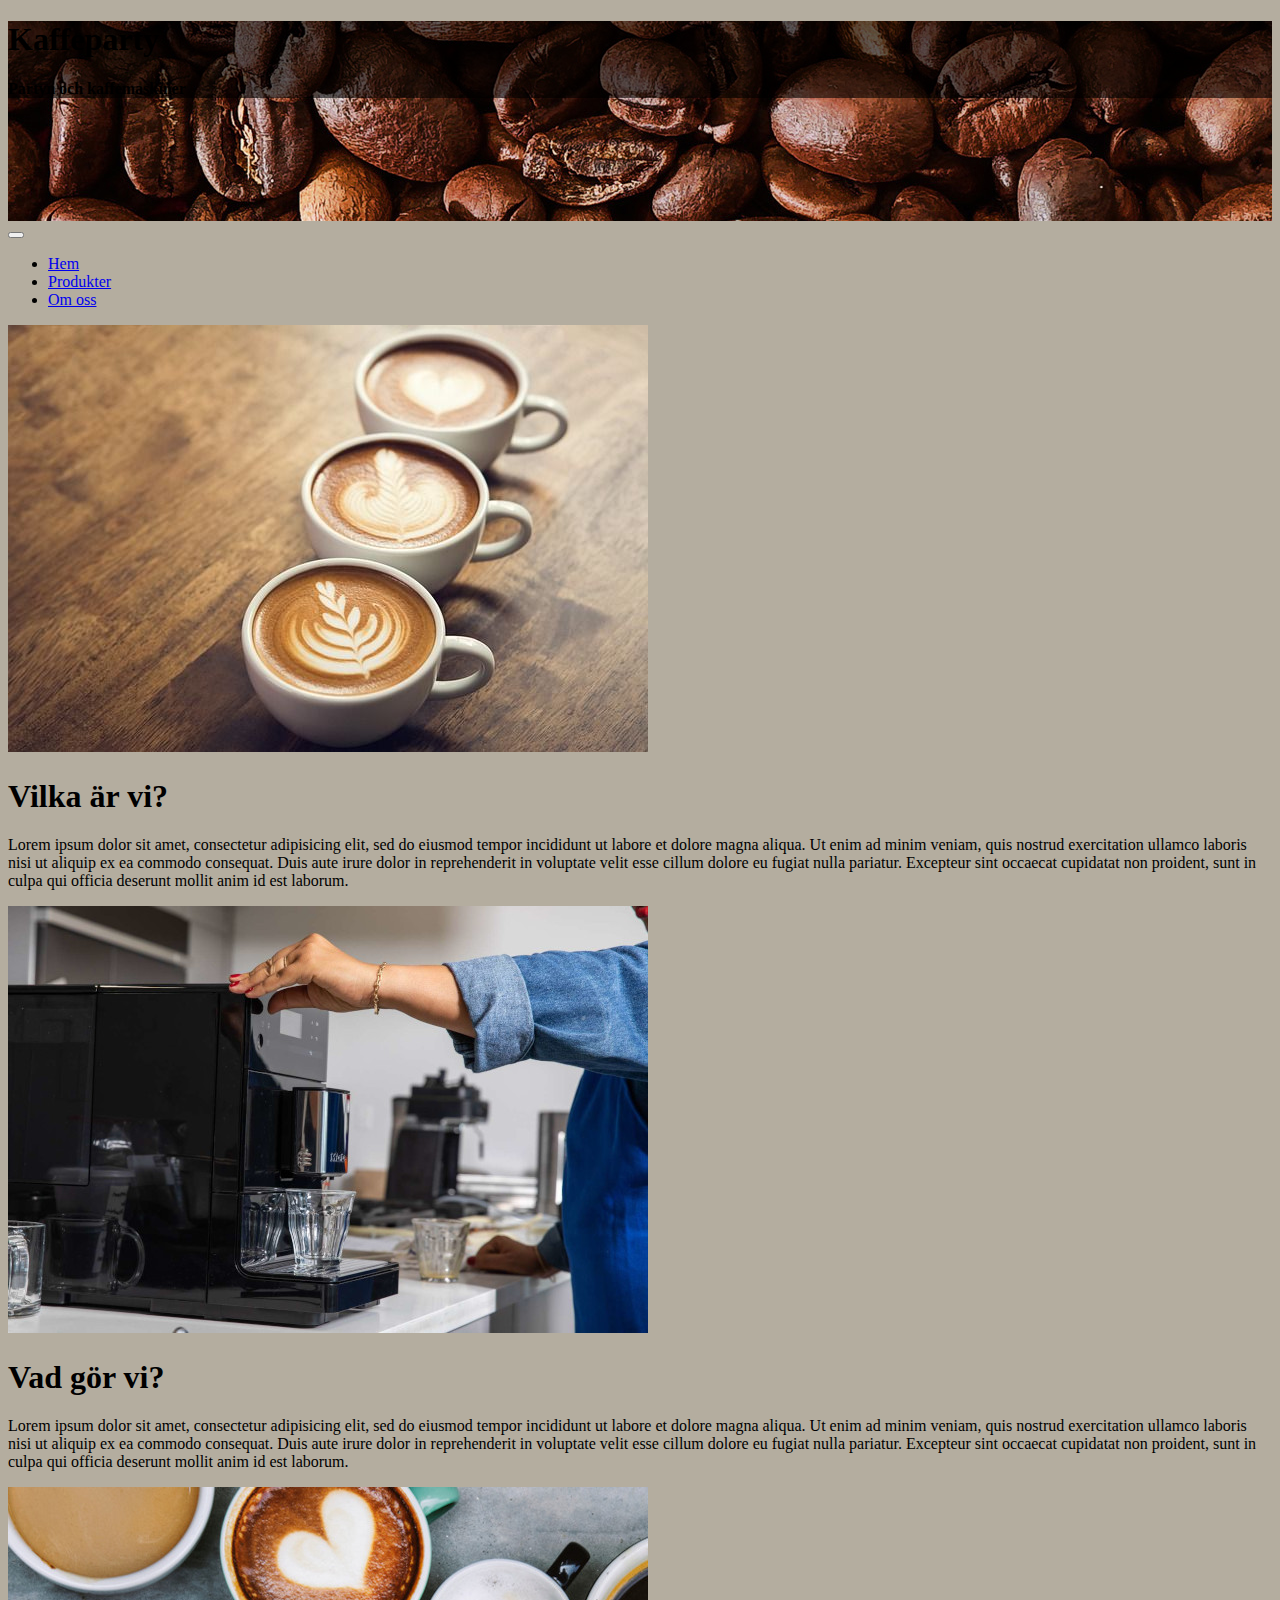
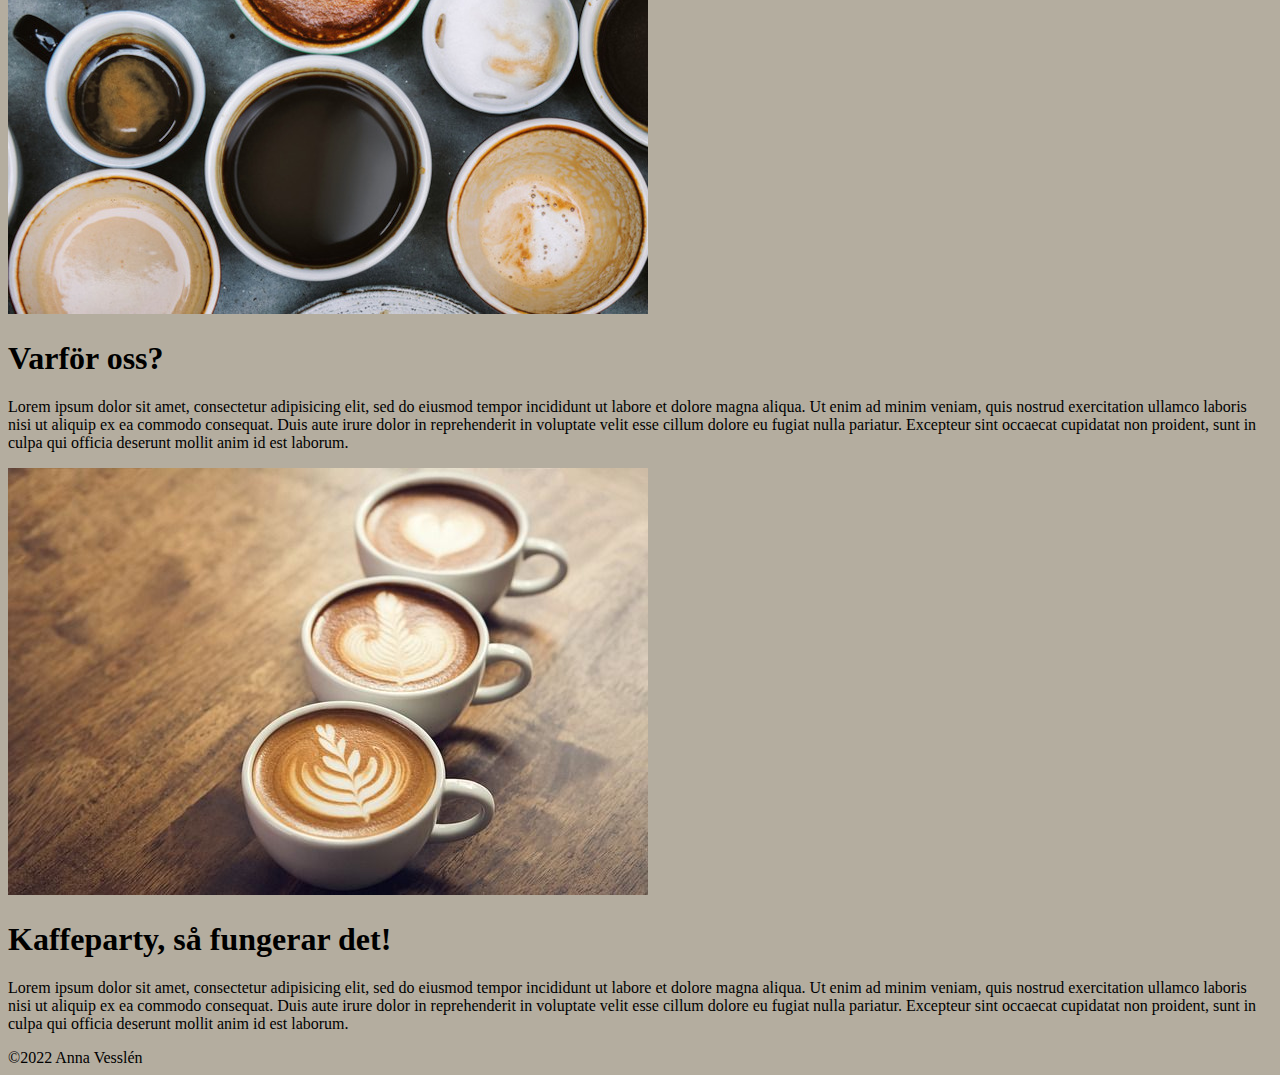
<file: index.html>
<!DOCTYPE html>

<html lang="sv">

<head>
    <meta charset="UTF-8">
    <title>Kaffeparty</title>
    <meta http-equiv="X-UA-Compatible" content="IE=edge">
    <meta name="viewport" content="width=device-width, initial-scale=1.0">

 <link href="https://cdn.jsdelivr.net/npm/bootstrap@5.2.3/dist/css/bootstrap.min.css" 
 rel="stylesheet" integrity="sha384-rbsA2VBKQhggwzxH7pPCaAqO46MgnOM80zW1RWuH61DGLwZJEdK2Kadq2F9CUG65" crossorigin="anonymous">

 <link rel="stylesheet" href="css/custom.css">
 

</head>

<body>

  <header>     
    <div
      class="pt-5 pb-5 text-center bg-image img-fluid"
      style="background-image: url('Images/coffe-beans.jpg'); height: 200px;">
      <div class="mask" style="background-color: rgba(0, 0, 0, 0.6);">
        <div class="d-flex justify-content-center align-items-center h-100">
          <div class="text-white">
            <h1 class="mb-3">Kaffeparty</h1>
            <h4 class="mb-3 fst-italic">Partyn och kaffemaskiner</h4>           
          </div>
        </div>
      </div>
    </div> 
  </header>  

   
    <nav class="navbar navbar-expand navbar-dark bg-dark">
        <div class="container-fluid">
          
          <button class="navbar-toggler" type="button" data-bs-toggle="collapse" data-bs-target="#navbarNav" aria-controls="navbarNav" aria-expanded="false" aria-label="Toggle navigation">
            <span class="navbar-toggler-icon"></span>
          </button>
          <div class="collapse navbar-collapse" id="navbarNav">
            <ul class="navbar-nav">
              <li class="nav-item">
                <a class="nav-link active" aria-current="page" href="index.html">Hem</a>
              </li>
              <li class="nav-item">
                <a class="nav-link" href="Produkter.html">Produkter</a>
              </li>
              <li class="nav-item">
                <a class="nav-link" href="OmOss.html">Om oss</a>
              </li>            
            </ul>
          </div>
        </div>
      </nav>



      <div class="row justify-content-center">
      <div class="col-md-6">
        <div class="row-md-6 mt-5">
            <div class="card rounded mb-4 shadow-sm">
                <img class="card-img-top" src="Images/tre_kaffekoppar.jpg" alt="Tre kaffekoppar">
                <div class="card-body">
                    <h1 class="card-title">Vilka är vi?</h1>
                    <p class="card-text">Lorem ipsum dolor sit amet, consectetur adipisicing elit, sed do eiusmod tempor incididunt ut labore et dolore magna aliqua. 
                      Ut enim ad minim veniam, quis nostrud exercitation ullamco laboris nisi ut aliquip ex ea commodo consequat. Duis aute irure 
                      dolor in reprehenderit in voluptate velit esse cillum dolore eu fugiat nulla pariatur. Excepteur sint occaecat cupidatat non 
                      proident, sunt in culpa qui officia deserunt mollit anim id est laborum.</p>
                </div>
            </div>
        </div>


        <div class="row-md-6">
          <div class="card rounded mb-4 shadow-sm">
              <img class="card-img-top" src="Images/kaffemaskin_manniska.jpg" alt="Kaffemaskin och människa">
              <div class="card-body">
                  <h1 class="card-title">Vad gör vi?</h1>
                  <p class="card-text">Lorem ipsum dolor sit amet, consectetur adipisicing elit, sed do eiusmod tempor incididunt ut labore et dolore magna aliqua. 
                    Ut enim ad minim veniam, quis nostrud exercitation ullamco laboris nisi ut aliquip ex ea commodo consequat. Duis aute irure 
                    dolor in reprehenderit in voluptate velit esse cillum dolore eu fugiat nulla pariatur. Excepteur sint occaecat cupidatat non 
                    proident, sunt in culpa qui officia deserunt mollit anim id est laborum.</p>
              </div>
          </div>
      </div>


      <div class="row-md-6">
        <div class="card rounded mb-4 shadow-sm">
            <img class="card-img-top" src="Images/flera_koppar.jpg" alt="Flera koppar">
            <div class="card-body">
                <h1 class="card-title">Varför oss?</h1>
                <p class="card-text">Lorem ipsum dolor sit amet, consectetur adipisicing elit, sed do eiusmod tempor incididunt ut labore et dolore magna aliqua. 
                  Ut enim ad minim veniam, quis nostrud exercitation ullamco laboris nisi ut aliquip ex ea commodo consequat. Duis aute irure 
                  dolor in reprehenderit in voluptate velit esse cillum dolore eu fugiat nulla pariatur. Excepteur sint occaecat cupidatat non 
                  proident, sunt in culpa qui officia deserunt mollit anim id est laborum.</p>
            </div>
        </div>
    </div>

    <div class="row-md-6">
      <div class="card rounded mb-4 shadow-sm">
          <img class="card-img-top" src="Images/tre_kaffekoppar.jpg" alt="Tre kaffekoppar">
          <div class="card-body">
              <h1 class="card-title">Kaffeparty, så fungerar det!</h1>
              <p class="card-text">Lorem ipsum dolor sit amet, consectetur adipisicing elit, sed do eiusmod tempor incididunt ut labore et dolore magna aliqua. 
                Ut enim ad minim veniam, quis nostrud exercitation ullamco laboris nisi ut aliquip ex ea commodo consequat. Duis aute irure 
                dolor in reprehenderit in voluptate velit esse cillum dolore eu fugiat nulla pariatur. Excepteur sint occaecat cupidatat non 
                proident, sunt in culpa qui officia deserunt mollit anim id est laborum.</p>
          </div>
      </div>
  </div>
 </div>
</div>


    <footer>
        &copy;2022 Anna Vesslén
    </footer>
    
</body>
</html>
</file>
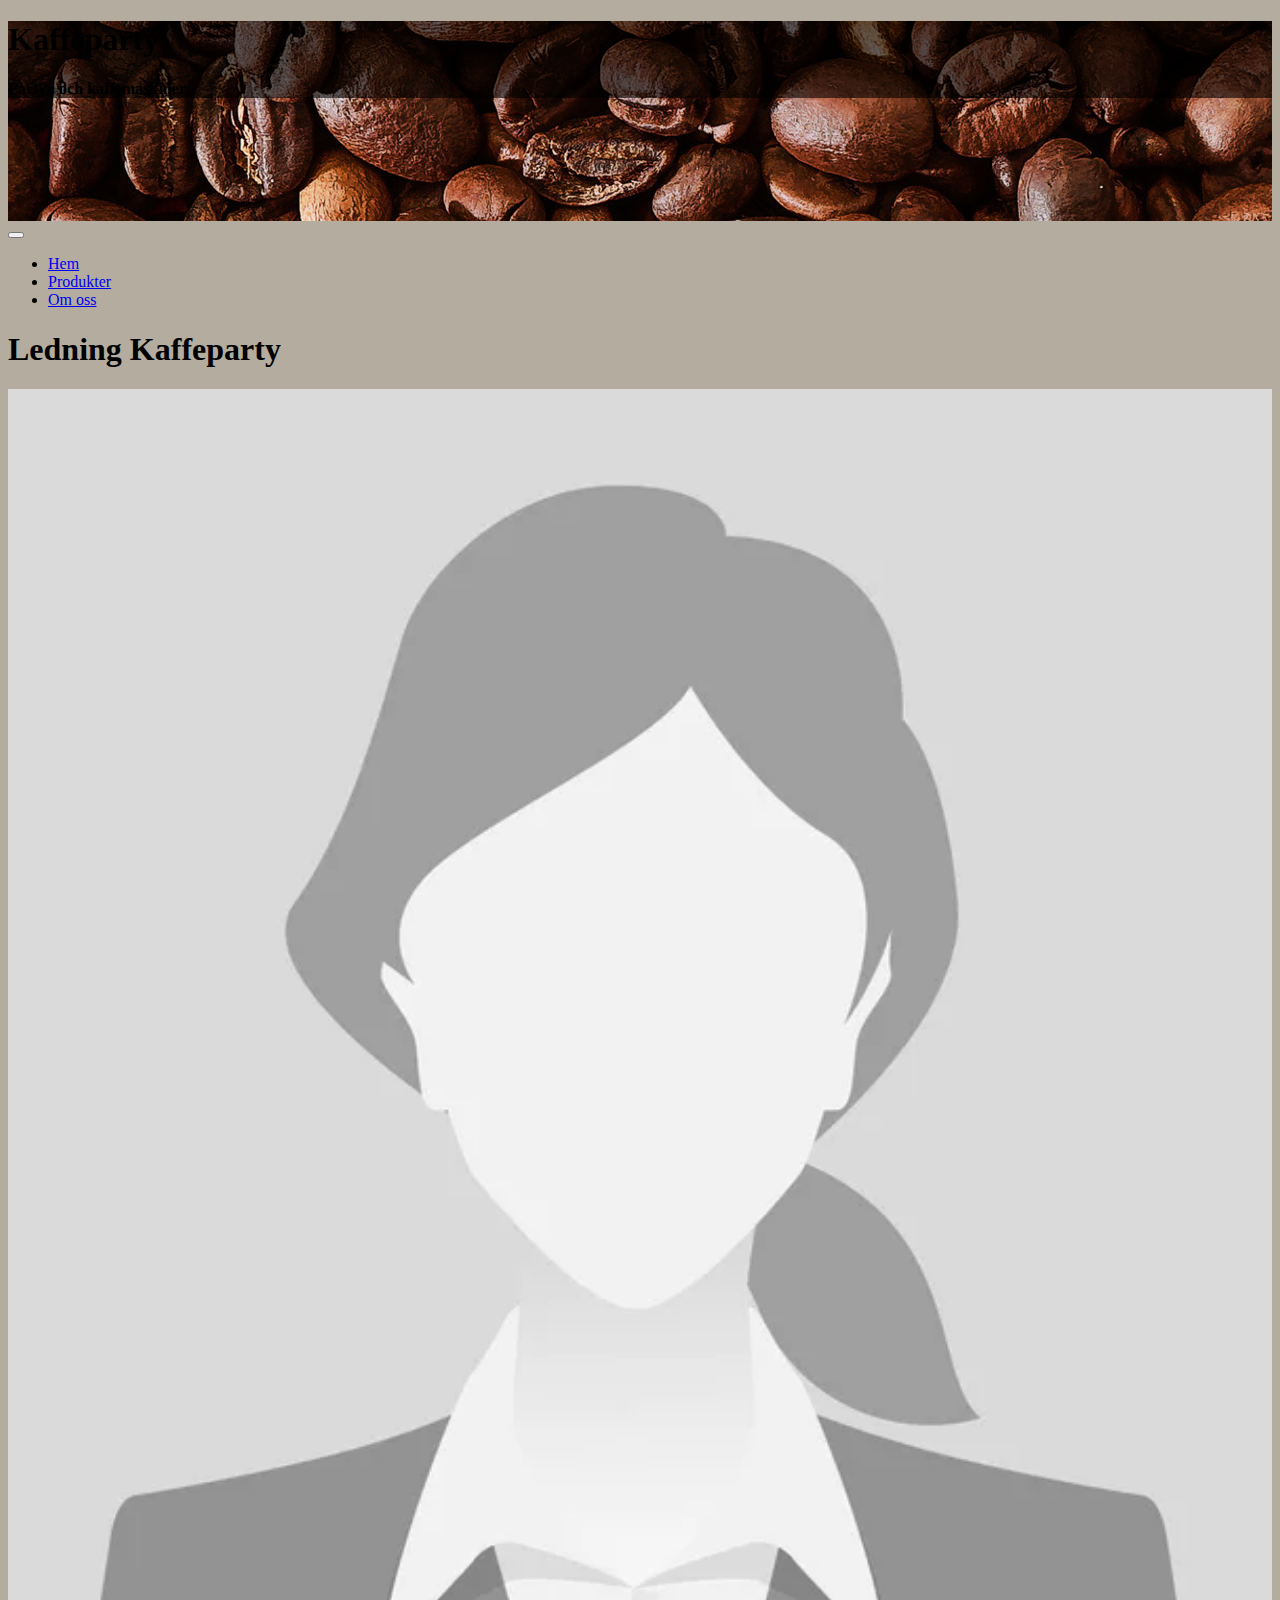
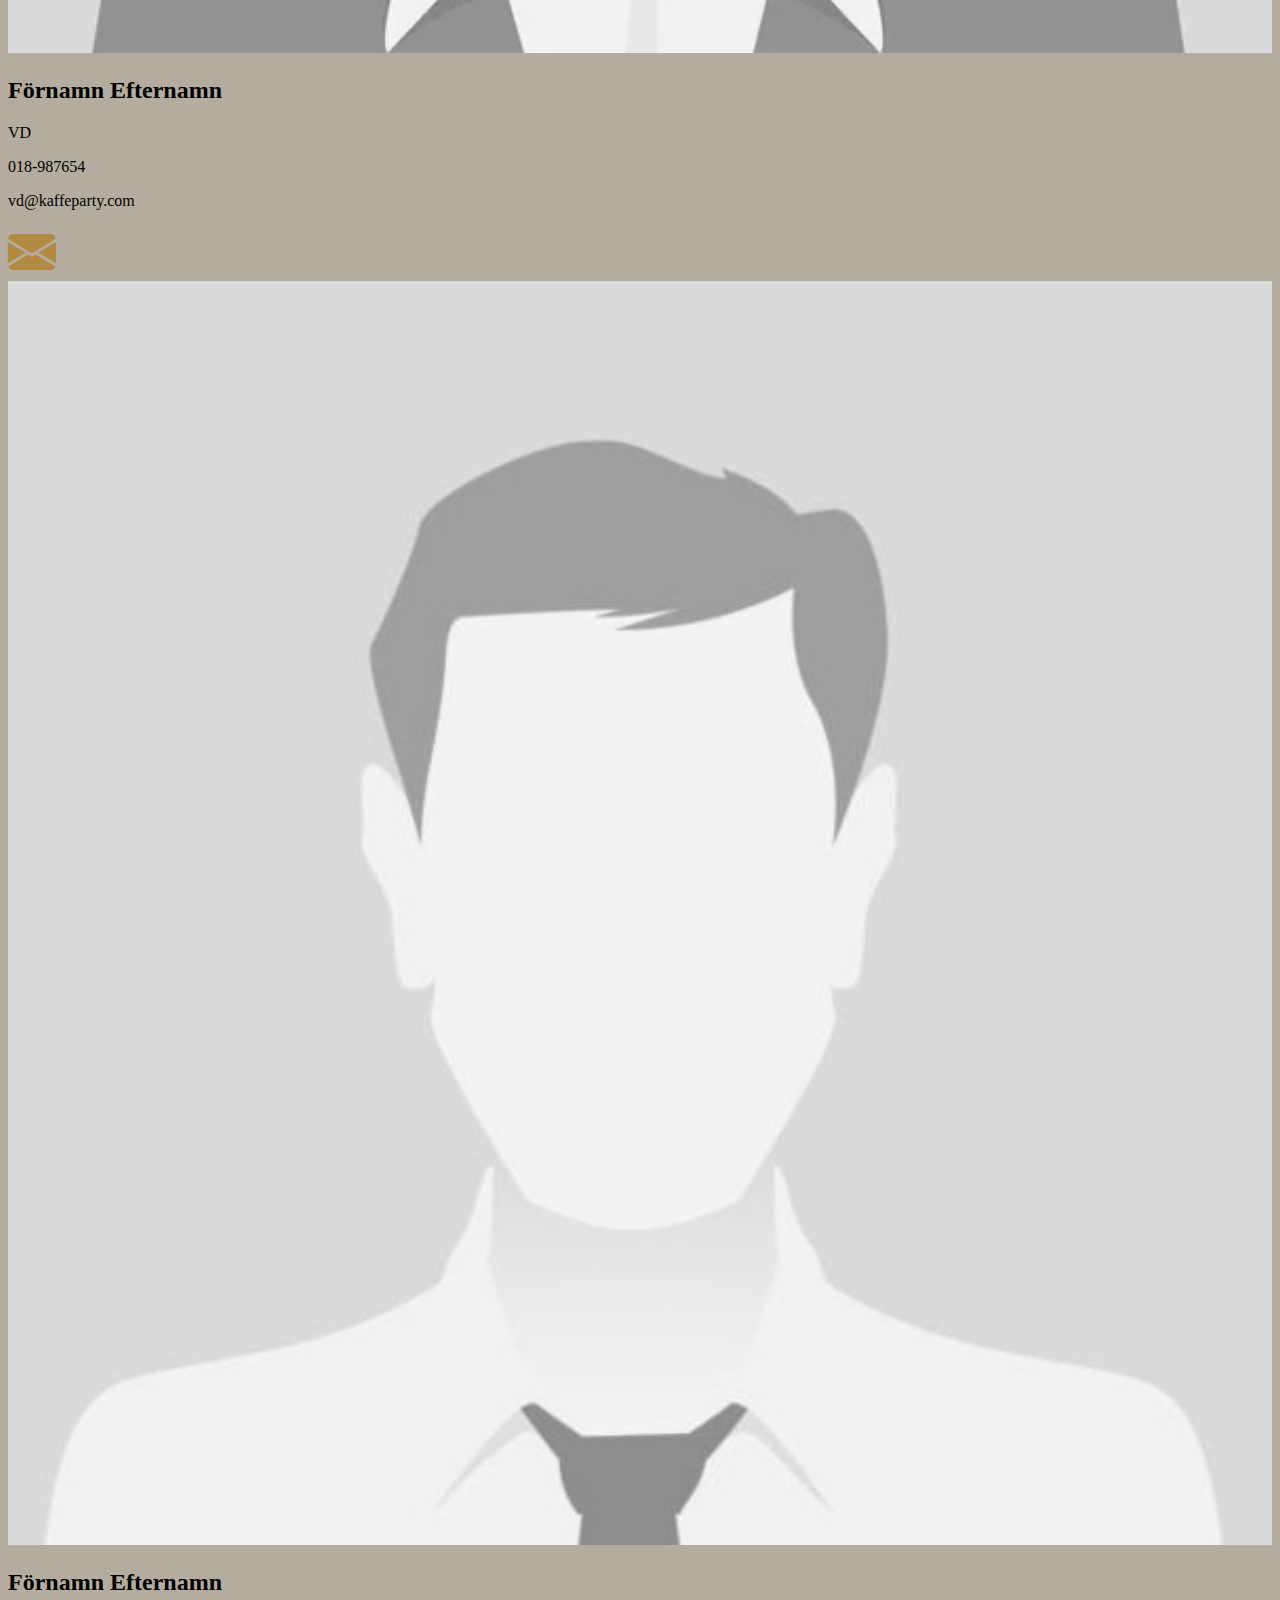
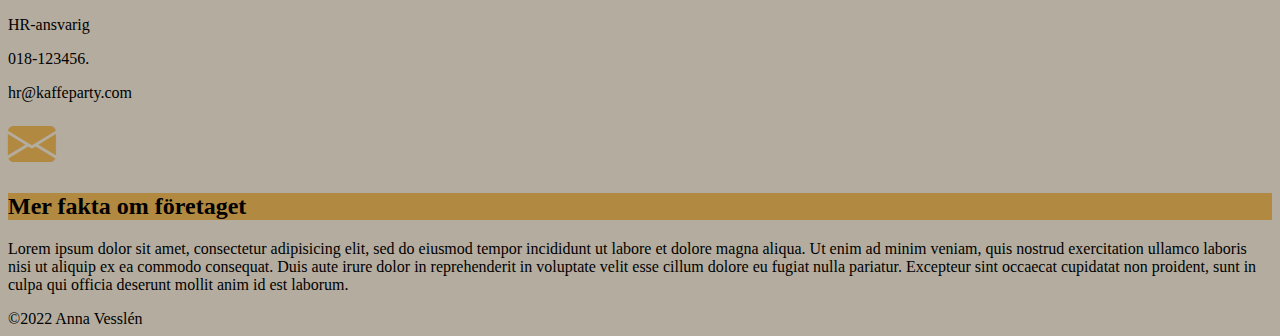
<file: OmOss.html>
<!DOCTYPE html>

<html lang="sv">

<head>
    <meta charset="UTF-8">
    <title>Kaffeparty</title>
    <meta http-equiv="X-UA-Compatible" content="IE=edge">
    <meta name="viewport" content="width=device-width, initial-scale=1.0">

 <link href="https://cdn.jsdelivr.net/npm/bootstrap@5.2.3/dist/css/bootstrap.min.css" 
 rel="stylesheet" integrity="sha384-rbsA2VBKQhggwzxH7pPCaAqO46MgnOM80zW1RWuH61DGLwZJEdK2Kadq2F9CUG65" crossorigin="anonymous">

 <link rel="stylesheet" href="https://cdn.jsdelivr.net/npm/bootstrap-icons@1.3.0/font/bootstrap-icons.css">

 <link rel="stylesheet" href="css/custom.css">
</head>

<body>

  <header>     
    <div
      class="pt-5 pb-5 text-center bg-image img-fluid"
      style="background-image: url('Images/coffe-beans.jpg'); height: 200px;">
      <div class="mask" style="background-color: rgba(0, 0, 0, 0.6);">
        <div class="d-flex justify-content-center align-items-center h-100">
          <div class="text-white">
            <h1 class="mb-3">Kaffeparty</h1>
            <h4 class="mb-3 fst-italic">Partyn och kaffemaskiner</h4>           
          </div>
        </div>
      </div>
    </div> 
  </header> 

   
    <nav class="navbar navbar-expand navbar-dark bg-dark">
        <div class="container-fluid">
          
          <button class="navbar-toggler" type="button" data-bs-toggle="collapse" data-bs-target="#navbarNav" aria-controls="navbarNav" aria-expanded="false" aria-label="Toggle navigation">
            <span class="navbar-toggler-icon"></span>
          </button>
          <div class="collapse navbar-collapse" id="navbarNav">
            <ul class="navbar-nav">
              <li class="nav-item">
                <a class="nav-link" href="index.html">Hem</a>
              </li>            
              <li class="nav-item">
                <a class="nav-link" href="Produkter.html">Produkter</a>
              </li>
              <li class="nav-item">
                <a class="nav-link active" aria-current="page" href="OmOss.html">Om oss</a>
              </li>             
            </ul>
          </div>
        </div>
      </nav>

    




      
      <div class="container-fluid p-5 ">
      <h1>Ledning Kaffeparty</h1>
      <div class="row">
        <div class="col-md-4 mb-3">
          <div class="card h-100 shadow-lg">
            <img src="Images/avatar_vd.jpg" alt="VD" class="img-fluid" style="width:100%">  
           
              <div class="text-center">
              <h2>Förnamn Efternamn</h2>
              <p class="text-secondary">VD</p>
              <p>018-987654</p>
              <p class="fst-italic">vd@kaffeparty.com</p>             
              <a href="" title="Skicka e-post"> <i class="bi bi-envelope-fill" style="font-size: 3rem; color:#b18940;"></i></a>

                
            </div>
          
          </div>
        </div>
      
        <div class="col-md-4 mb-3">
          <div class="card h-100">
            <img src="Images/avatar_hr.jpg" class="img-fluid" alt="HR-ansvarig" style="width:100%">
            <div class="text-center">
              <h2>Förnamn Efternamn</h2>
              <p class="text-secondary">HR-ansvarig</p>
              <p>018-123456.</p>
              <p class="fst-italic">hr@kaffeparty.com</p>
              <a href="" title="Skicka e-post"> <i class="bi bi-envelope-fill" style="font-size: 3rem; color:#b18940;"></i></a>              
            </div>
          </div>
        </div>    
        
        <div class="col-md-4 mb-3">
          <div class="card h-100">  
            <div class="card-header" style="background-color:#b18940;">
            <div class="text-center">
              <h2>Mer fakta om företaget</h2>
              </div>
            </div>
              <div class="text m-3"> <p>Lorem ipsum dolor sit amet, consectetur adipisicing elit, sed do eiusmod tempor incididunt ut labore et dolore magna aliqua. 
                Ut enim ad minim veniam, quis nostrud exercitation ullamco laboris nisi ut aliquip ex ea commodo consequat. Duis aute irure 
                dolor in reprehenderit in voluptate velit esse cillum dolore eu fugiat nulla pariatur. Excepteur sint occaecat cupidatat non 
                proident, sunt in culpa qui officia deserunt mollit anim id est laborum.</p>     
                </div>              
          </div>
        </div> 
        
      </div> 
      </div>














    <footer>
        &copy;2022 Anna Vesslén
    </footer>



</body>
</html>
</file>
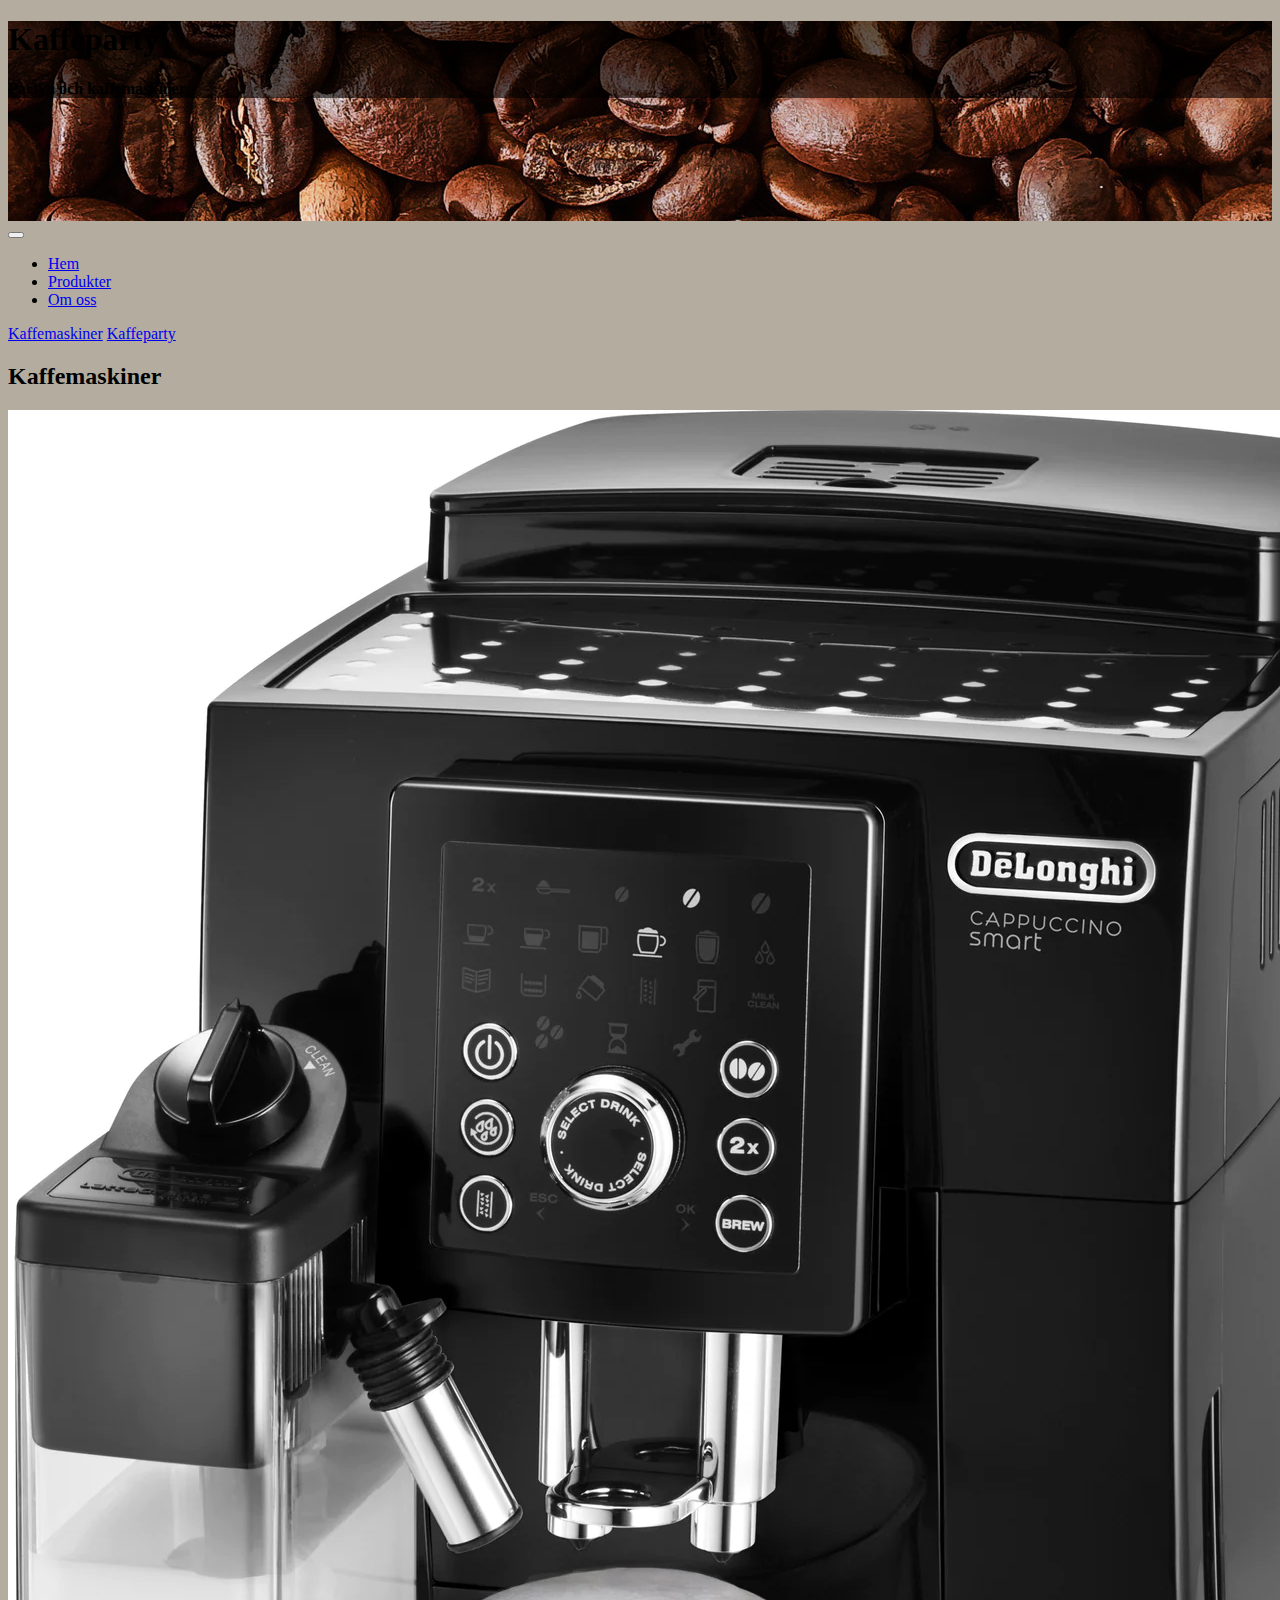
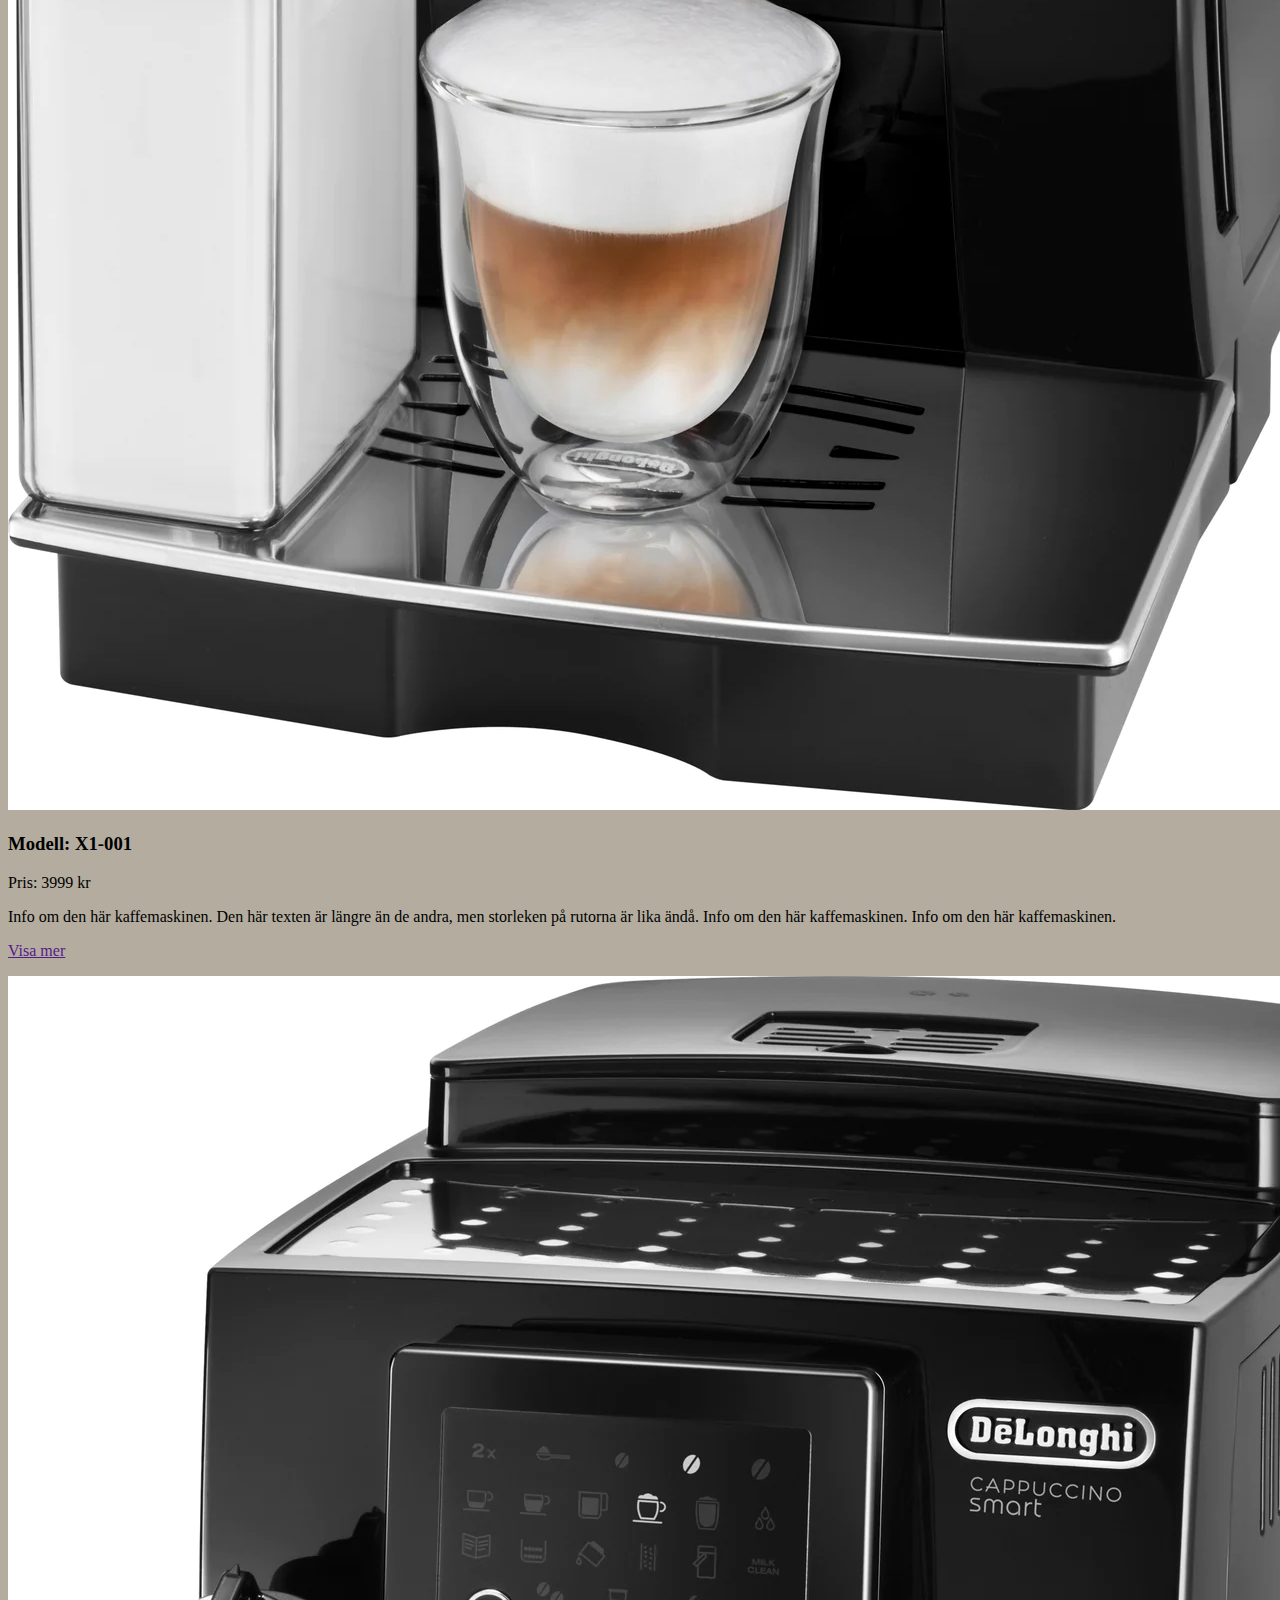
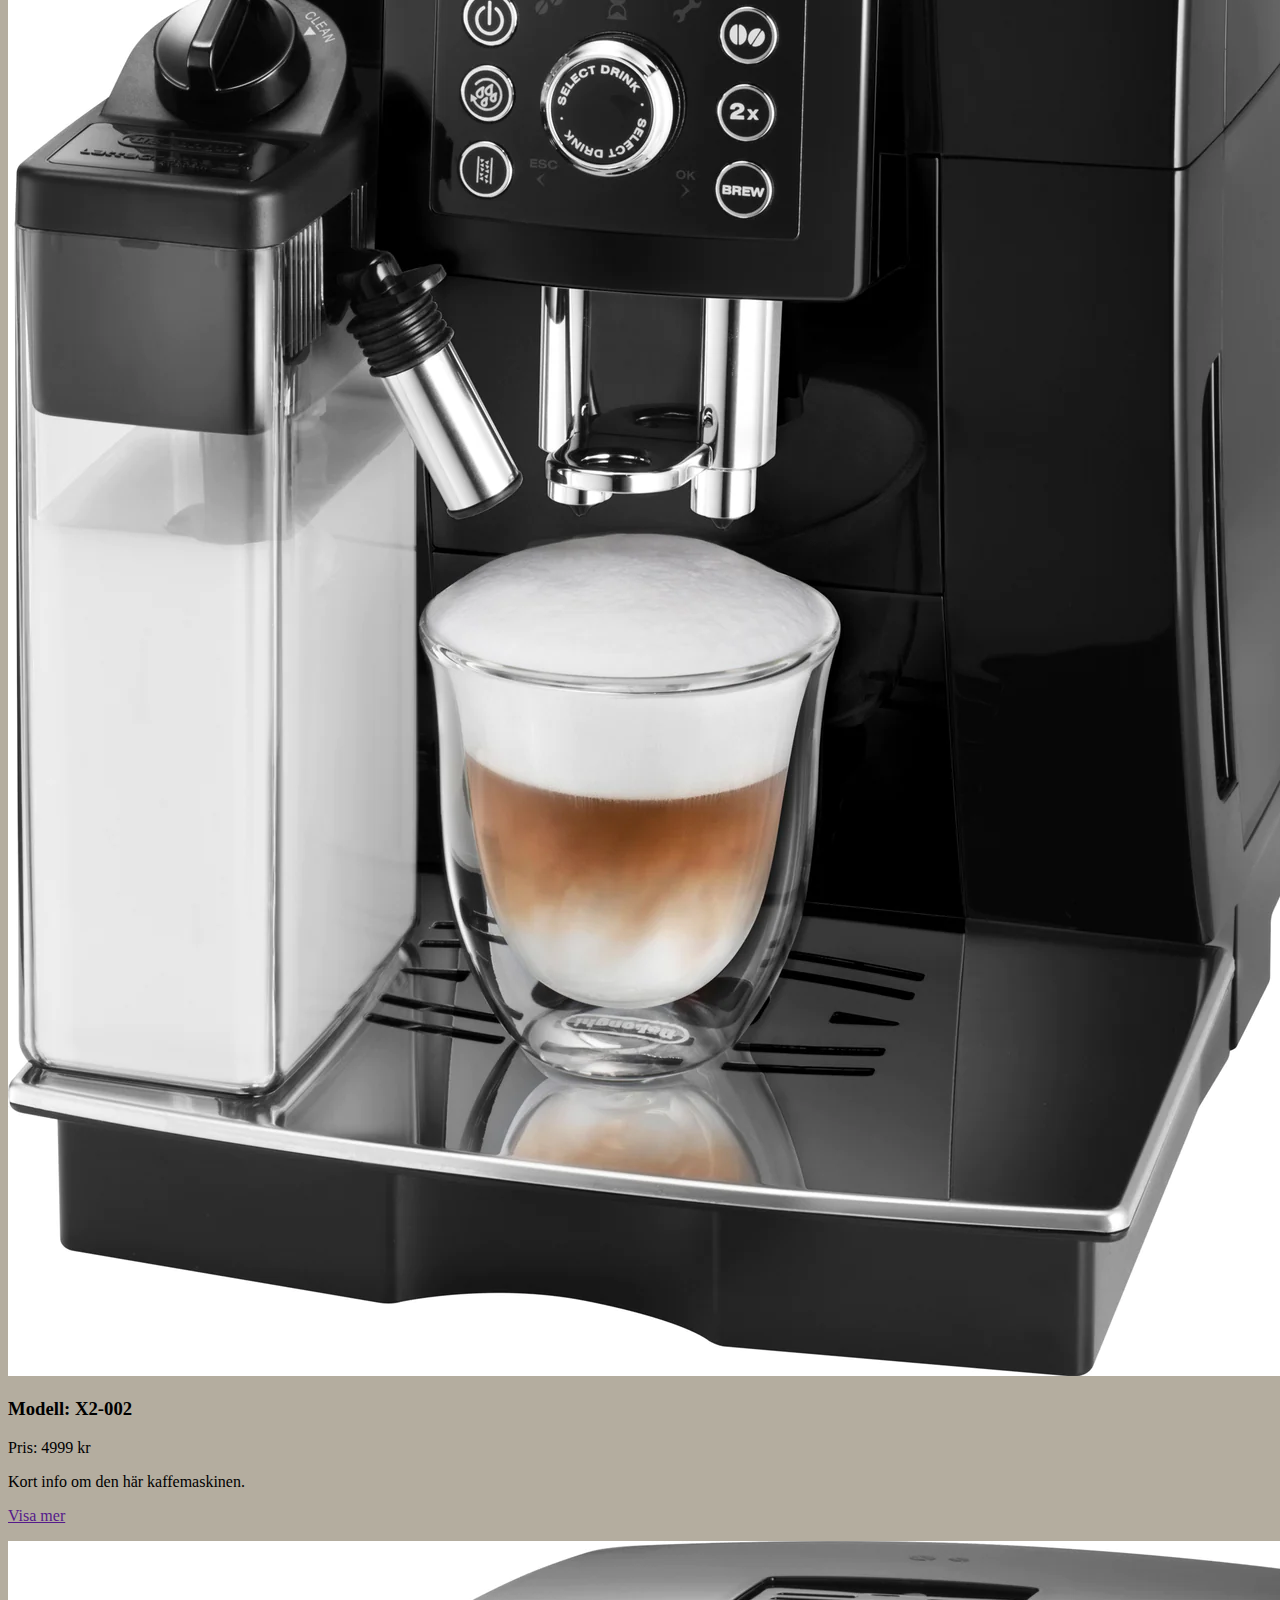
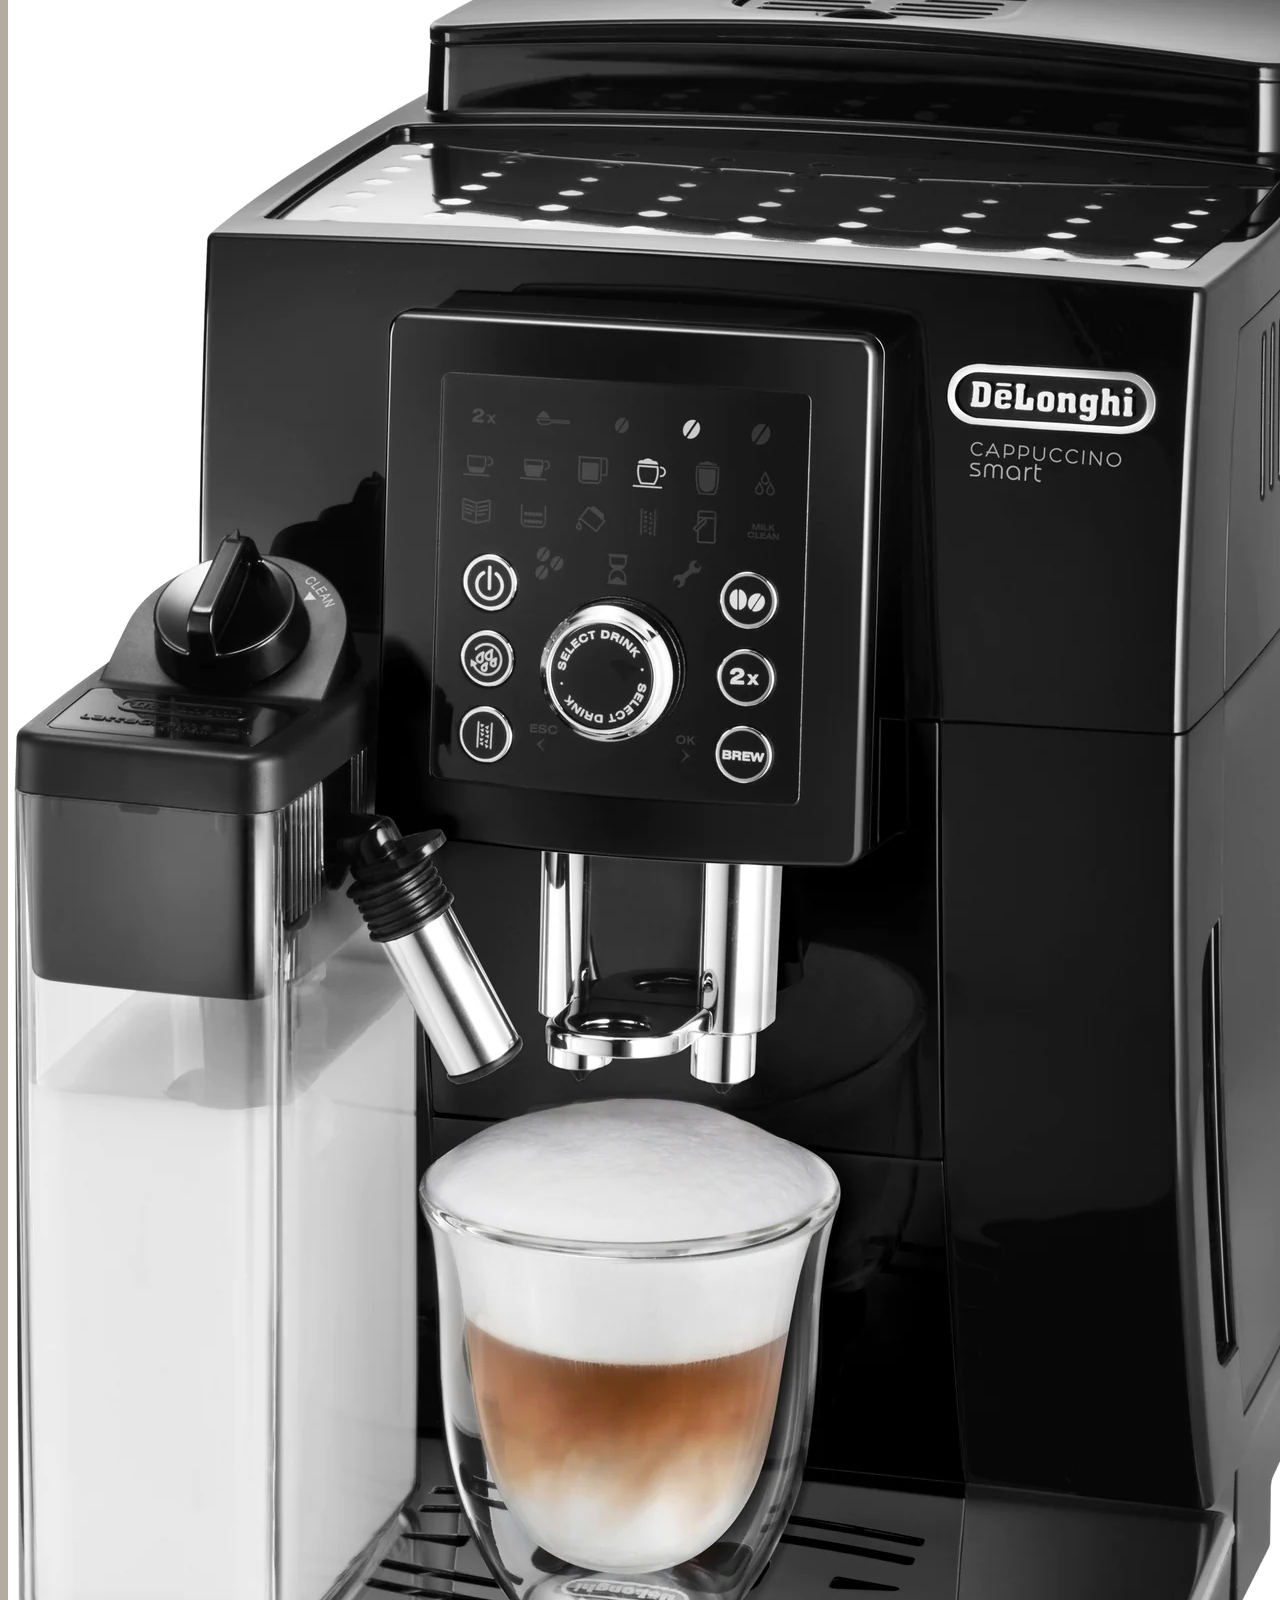
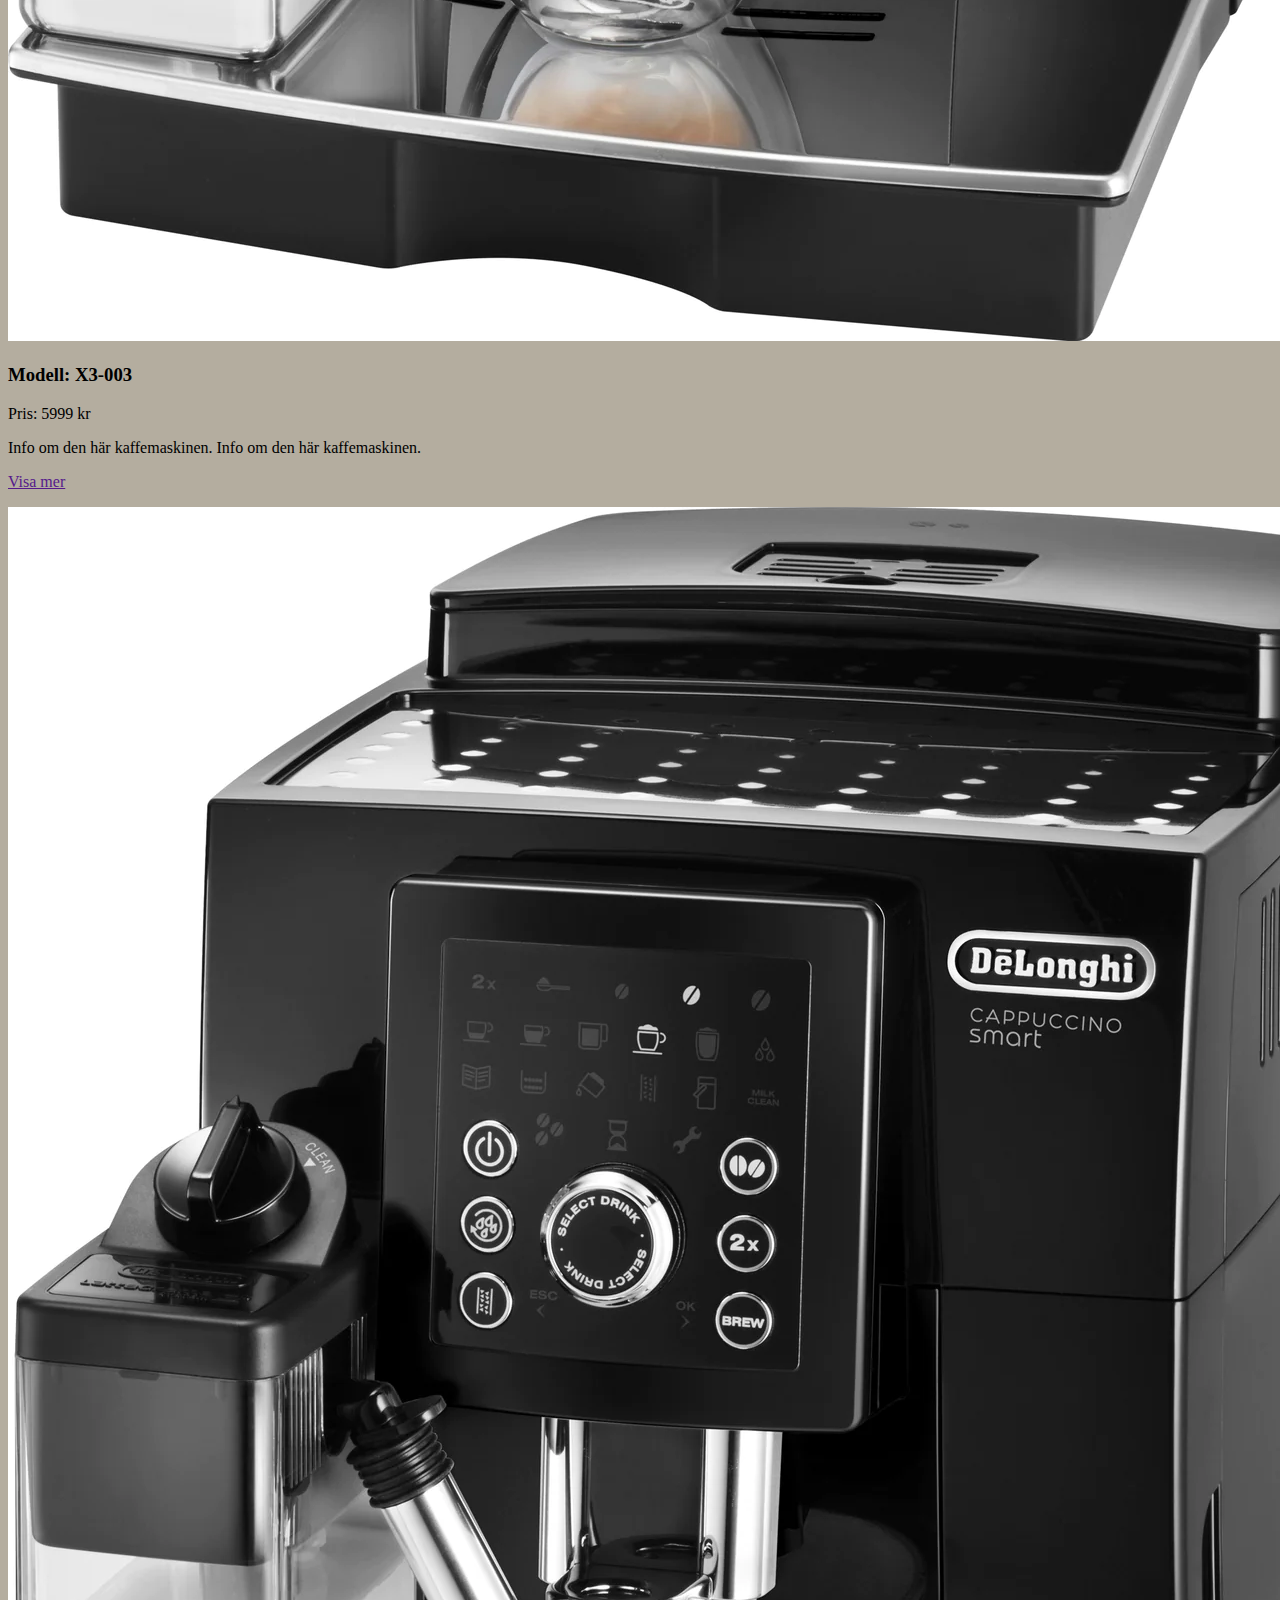
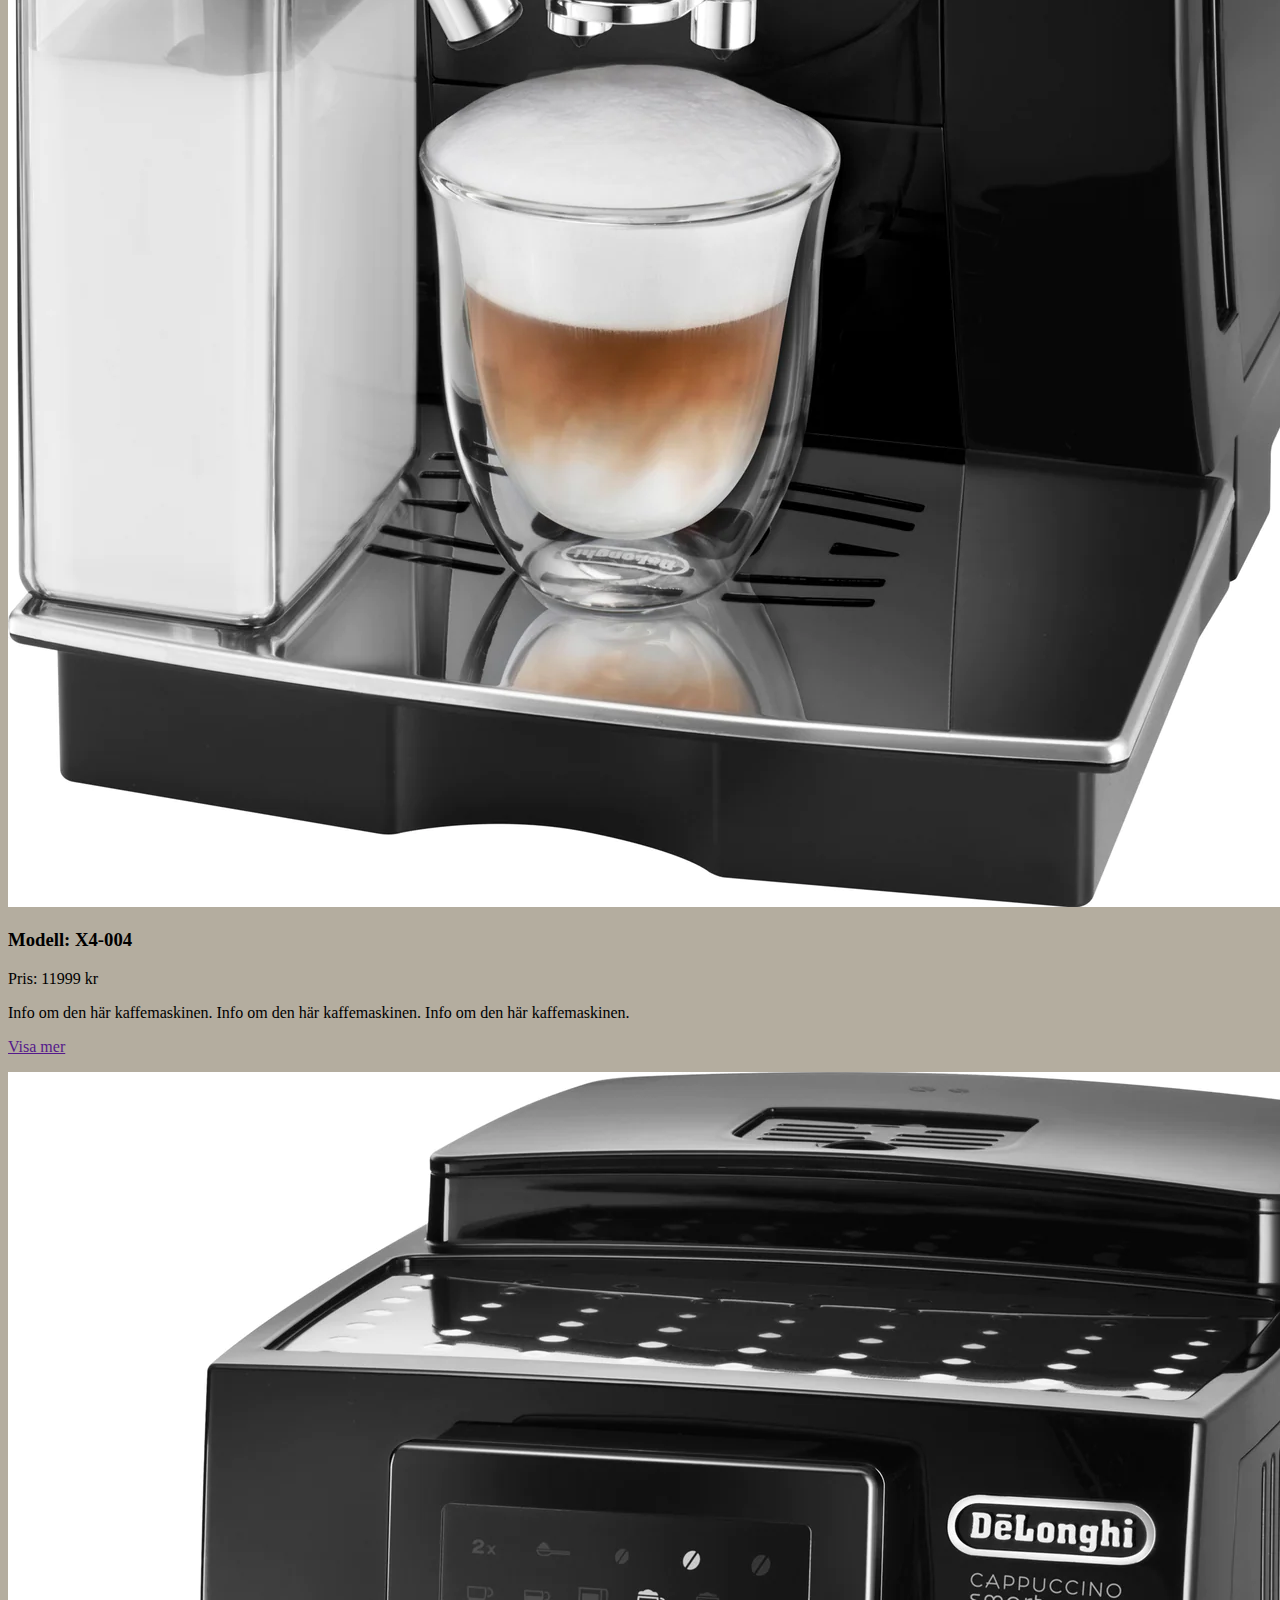
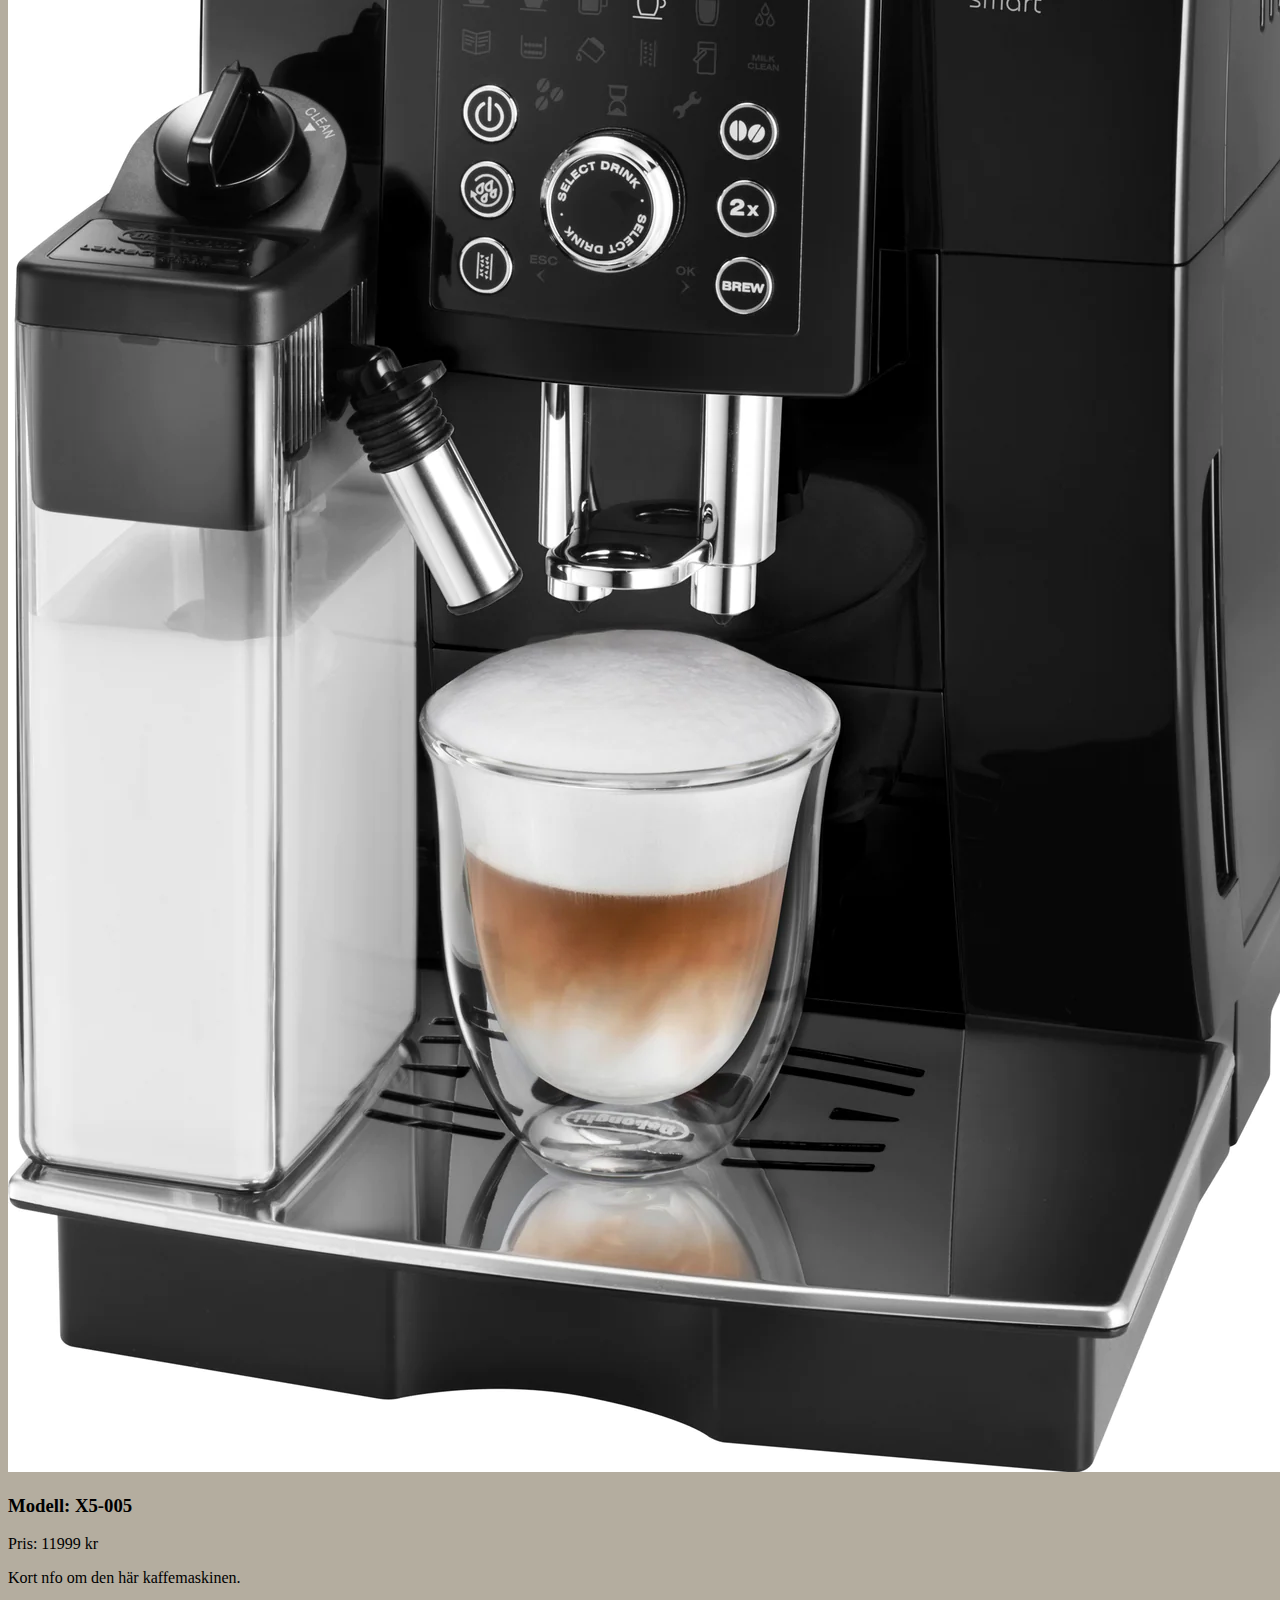
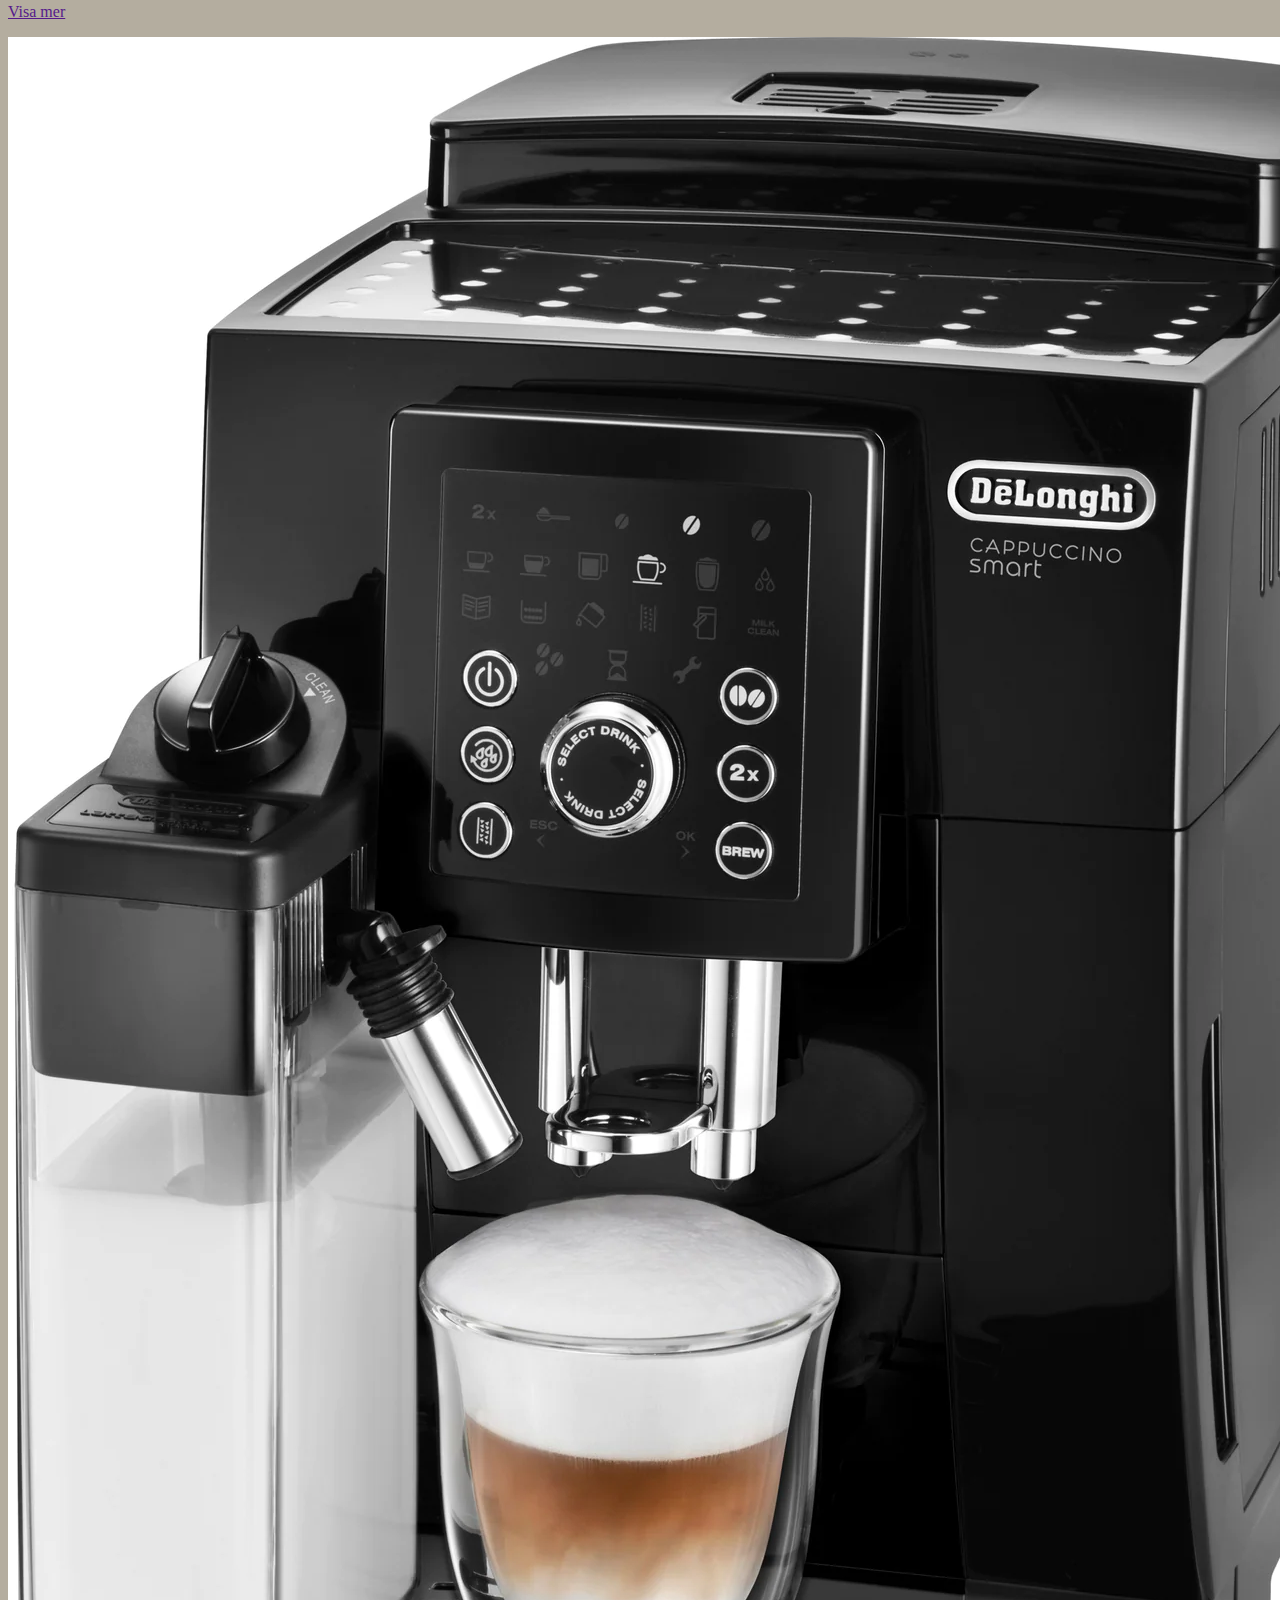
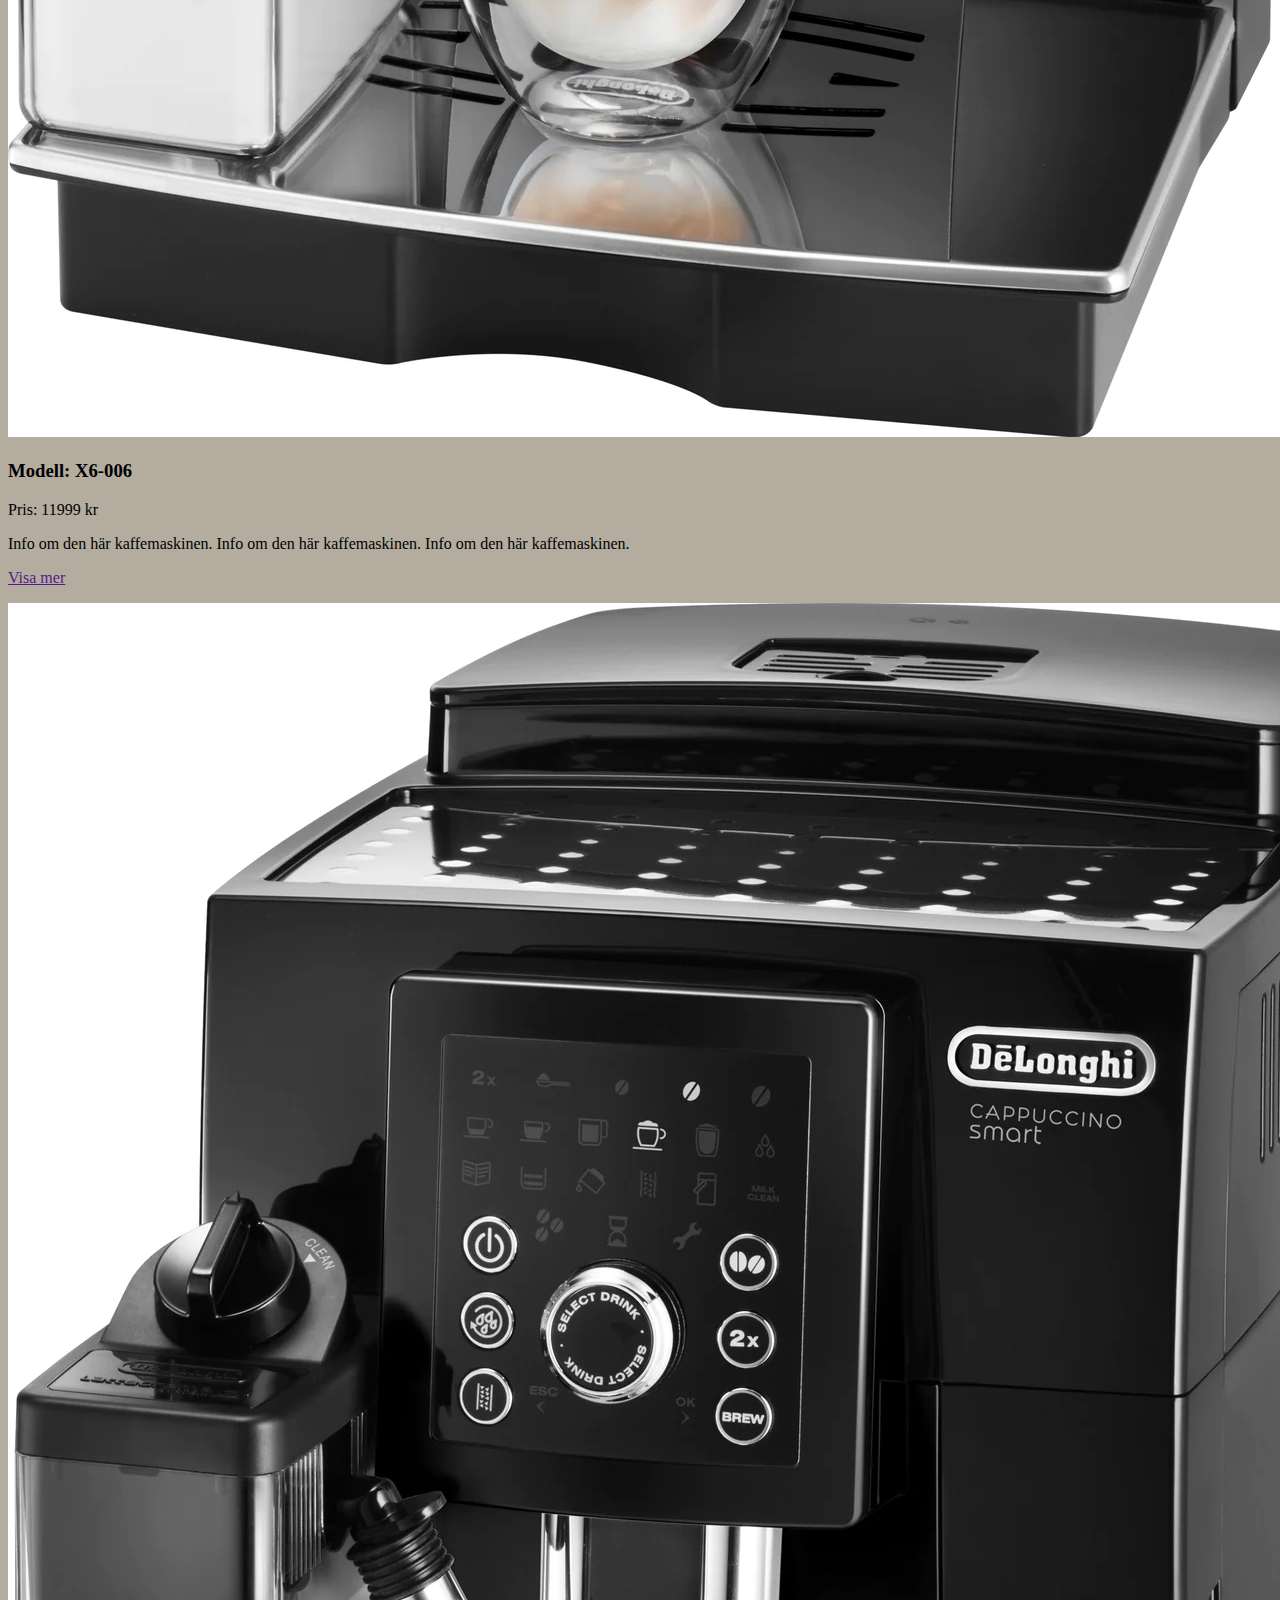
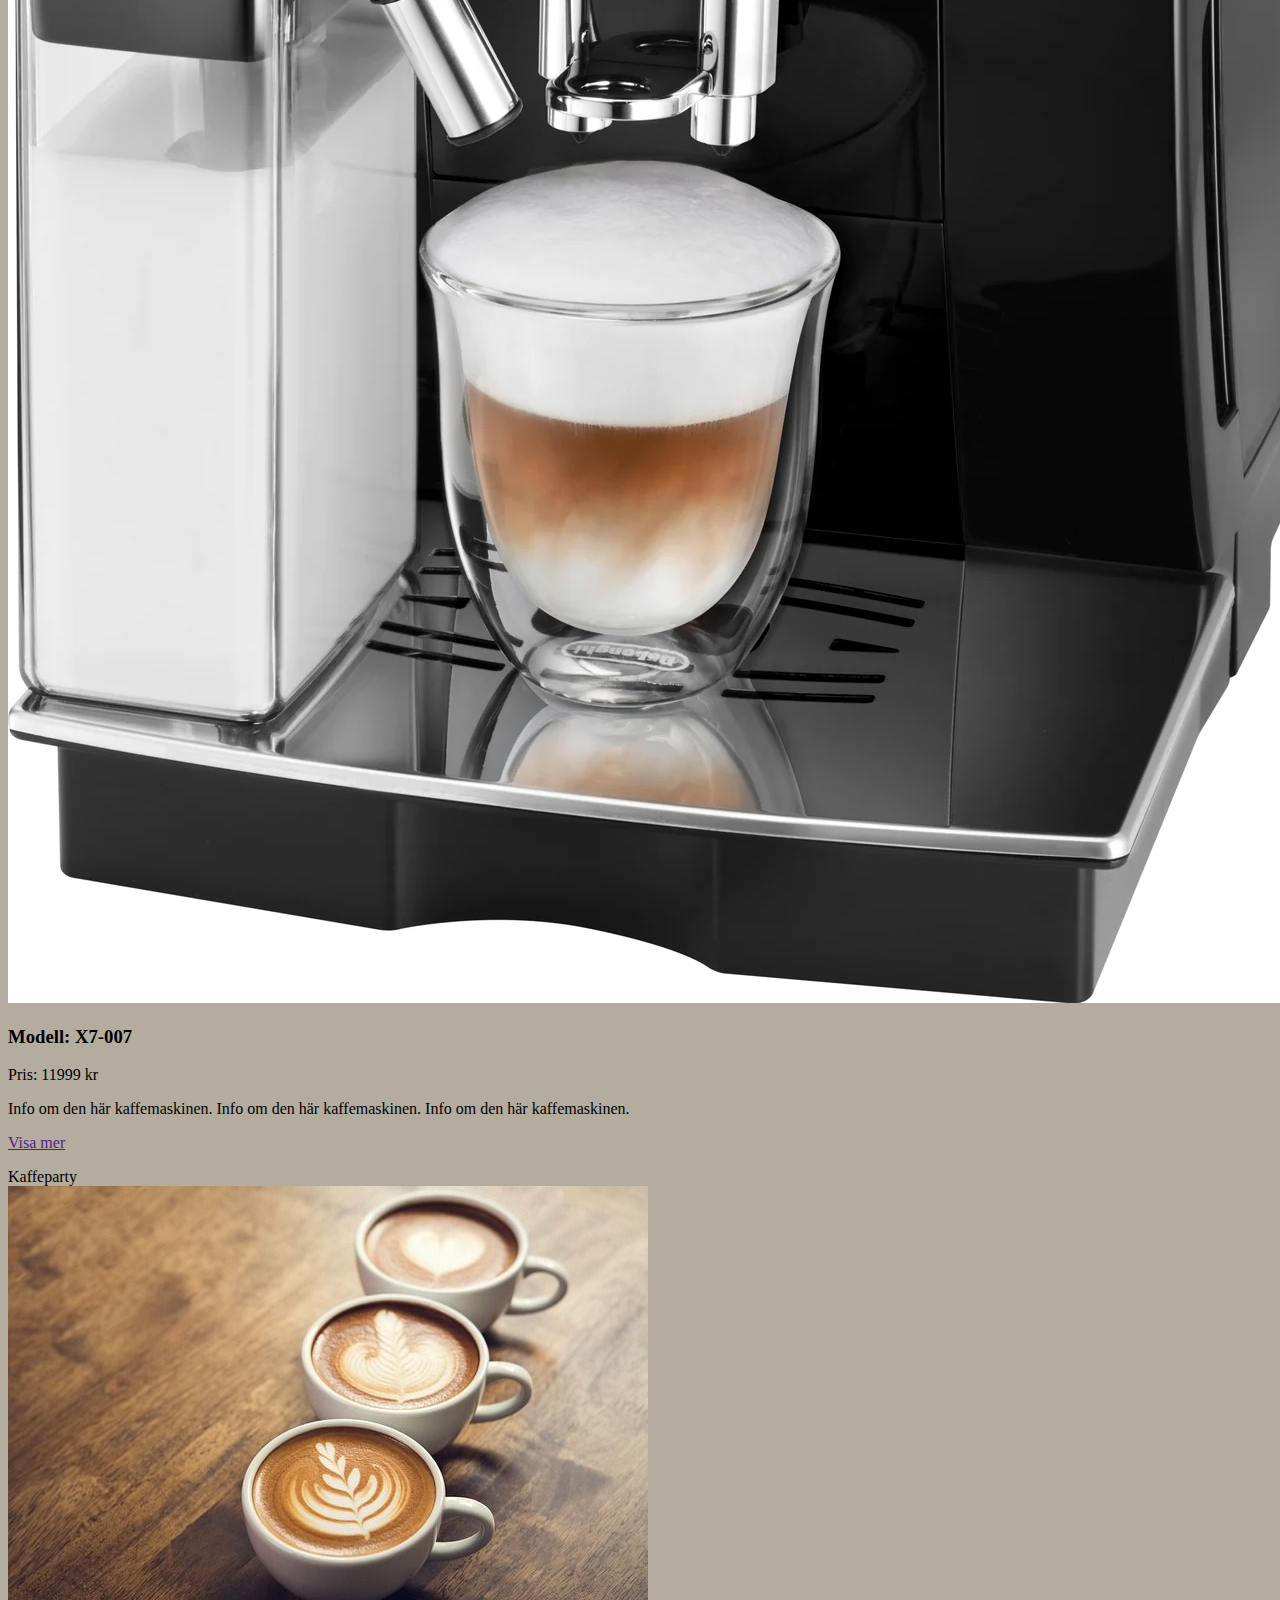
<file: Produkter.html>
<!DOCTYPE html>

<html lang="sv">

<head>
    <meta charset="UTF-8">
    <title>Kaffeparty</title>
    <meta http-equiv="X-UA-Compatible" content="IE=edge">
    <meta name="viewport" content="width=device-width, initial-scale=1.0">

 <link href="https://cdn.jsdelivr.net/npm/bootstrap@5.2.3/dist/css/bootstrap.min.css" 
 rel="stylesheet" integrity="sha384-rbsA2VBKQhggwzxH7pPCaAqO46MgnOM80zW1RWuH61DGLwZJEdK2Kadq2F9CUG65" crossorigin="anonymous">

 <link rel="stylesheet" href="css/custom.css">

</head>

<body>
    
  <header>     
    <div
      class="pt-5 pb-5 text-center bg-image img-fluid"
      style="background-image: url('Images/coffe-beans.jpg'); height: 200px;">
      <div class="mask" style="background-color: rgba(0, 0, 0, 0.6);">
        <div class="d-flex justify-content-center align-items-center h-100">
          <div class="text-white">
            <h1 class="mb-3">Kaffeparty</h1>
            <h4 class="mb-3 fst-italic">Partyn och kaffemaskiner</h4>           
          </div>
        </div>
      </div>
    </div> 
  </header> 
  

  

    <nav class="navbar navbar-expand navbar-dark bg-dark">
        <div class="container-fluid">
          
          <button class="navbar-toggler" type="button" data-bs-toggle="collapse" data-bs-target="#navbarNav" aria-controls="navbarNav" aria-expanded="false" aria-label="Toggle navigation">
            <span class="navbar-toggler-icon"></span>
          </button>
          <div class="collapse navbar-collapse" id="navbarNav">
            <ul class="navbar-nav">
              <li class="nav-item">
                <a class="nav-link" href="index.html">Hem</a>
              </li>            
              <li class="nav-item">
                <a class="nav-link active" aria-current="page" href="Produkter.html">Produkter</a>
              </li>
              <li class="nav-item">
                <a class="nav-link" href="OmOss.html">Om oss</a>
              </li>             
            </ul>
          </div>
        </div>
      </nav>


   
    <div>
     <div class="text-center my-5">
      <a class="btn btn-outline-dark btn-lg" href="#Kaffemaskiner">Kaffemaskiner</a>
      <a class="btn btn-outline-dark btn-lg" href="#Kaffeparty">Kaffeparty</a>
     </div>
    </div>
    


    
    
    <div class="container p-5">
      <div id="Kaffemaskiner">
       <h2 class="lead text-center display-6 fw-bold mb-3 m-5">Kaffemaskiner</h2>
      <div class="row">
      
      <div class="col-md-4 mb-4">
          <div class="card rounded h-100">
              <img class="card-img-top" src="Images/kaffemaskin.jpg" alt="Kaffemaskin">
              <div class="card-body">
                <h3>Modell: X1-001</h3>
                <p>Pris: 3999 kr</p>                 
                <p>Info om den här kaffemaskinen. Den här texten är längre än de andra, men storleken på rutorna är lika ändå. Info om den här kaffemaskinen. Info om den här kaffemaskinen.</p>
              </div>
              <div class="card-footer">                 
                  <p><a class="btn btn-dark" href="" role="button">Visa mer</a></p>
              </div>
          </div>
      </div>

      <div class="col-md-4 mb-4">
        <div class="card rounded h-100 mb-4">
            <img class="card-img-top" src="Images/kaffemaskin.jpg" alt="Kaffemaskin">
            <div class="card-body">
              <h3>Modell: X2-002</h3>
              <p>Pris: 4999 kr</p>                 
              <p>Kort info om den här kaffemaskinen.</p>
            </div>
            <div class="card-footer">                 
                <p><a class="btn btn-dark" href="" role="button">Visa mer</a></p>
            </div>
        </div>
    </div>

    <div class="col-md-4 mb-4">
      <div class="card rounded h-100">
          <img class="card-img-top" src="Images/kaffemaskin.jpg" alt="Kaffemaskin">
          <div class="card-body">
            <h3>Modell: X3-003</h3>
            <p>Pris: 5999 kr</p>                 
            <p>Info om den här kaffemaskinen. Info om den här kaffemaskinen.</p>
          </div>
          <div class="card-footer">                 
              <p><a class="btn btn-dark" href="" role="button">Visa mer</a></p>
          </div>
      </div>
   </div>


  <div class="col-md-4 mb-4">
    <div class="card rounded h-100">
        <img class="card-img-top" src="Images/kaffemaskin.jpg" alt="Kaffemaskin">
        <div class="card-body">
          <h3>Modell: X4-004</h3>
          <p>Pris: 11999 kr</p>                 
          <p>Info om den här kaffemaskinen. Info om den här kaffemaskinen. Info om den här kaffemaskinen.</p>
        </div>
        <div class="card-footer">                 
            <p><a class="btn btn-dark" href="" role="button">Visa mer</a></p>
        </div>
    </div>
   </div>

   <div class="col-md-4 mb-4">
    <div class="card rounded h-100">
      <img class="card-img-top" src="Images/kaffemaskin.jpg" alt="Kaffemasin">
      <div class="card-body">
        <h3>Modell: X5-005</h3>
        <p>Pris: 11999 kr</p>                 
        <p>Kort nfo om den här kaffemaskinen.</p>
      </div>
      <div class="card-footer">                 
          <p><a class="btn btn-dark" href="" role="button">Visa mer</a></p>
      </div>
    </div>
   </div>

   <div class="col-md-4 mb-4">
     <div class="card rounded h-100">
      <img class="card-img-top" src="Images/kaffemaskin.jpg" alt="Kaffemasin">
      <div class="card-body">
        <h3>Modell: X6-006</h3>
        <p>Pris: 11999 kr</p>                 
        <p>Info om den här kaffemaskinen. Info om den här kaffemaskinen. Info om den här kaffemaskinen.</p>
      </div>
      <div class="card-footer">                 
          <p><a class="btn btn-dark" href="" role="button">Visa mer</a></p>
      </div>
     </div>
   </div>  

    <div class="col-md-4 mb-4">
     <div class="card rounded h-100">
      <img class="card-img-top" src="Images/kaffemaskin.jpg" alt="Kaffemaskin">
      <div class="card-body">
        <h3>Modell: X7-007</h3>
        <p>Pris: 11999 kr</p>                 
        <p>Info om den här kaffemaskinen. Info om den här kaffemaskinen. Info om den här kaffemaskinen.</p>
      </div>
      <div class="card-footer">                 
          <p><a class="btn btn-dark" href="" role="button">Visa mer</a></p>
      </div>
     </div>
    </div>   
    </div>
   </div>
    </div>
   


    <div id="Kaffeparty">      
      <div class="lead text-center display-6 fw-bold mb-3 m-5">Kaffeparty</div>
     
      <div class="card mb-3">
        <div class="row g-0">
          <div class="col-md-4">
            <img src="Images/tre_kaffekoppar.jpg" class="img-fluid" alt="Tre kaffekoppar">
          </div>
          <div class="col-md-8">
            <div class="card-body">
              <h3 class="card-title">Privatpersoner</h3>
              <p class="card-text">Lorem ipsum dolor sit amet, consectetur adipisicing elit, sed do eiusmod tempor incididunt ut labore et dolore magna aliqua. 
                Ut enim ad minim veniam, quis nostrud exercitation ullamco laboris nisi ut aliquip ex ea commodo consequat. Duis aute irure 
                dolor in reprehenderit in voluptate velit esse cillum dolore eu fugiat nulla pariatur. Excepteur sint occaecat cupidatat non 
                proident, sunt in culpa qui officia deserunt mollit anim id est laborum.</p>              
            </div>
          </div>
        </div>
      </div>
      <div class="card mb-3">
        <div class="row g-0">
          <div class="col-md-4">
            <img src="Images/koppar_pa_rad.jpg" class="img-fluid" alt="Koppar på rad">
          </div>
          <div class="col-md-8">
            <div class="card-body">
              <h3 class="card-title">Företag</h3>
              <p class="card-text">Lorem ipsum dolor sit amet, consectetur adipisicing elit, sed do eiusmod tempor incididunt ut labore et dolore magna aliqua. 
                Ut enim ad minim veniam, quis nostrud exercitation ullamco laboris nisi ut aliquip ex ea commodo consequat. Duis aute irure 
                dolor in reprehenderit in voluptate velit esse cillum dolore eu fugiat nulla pariatur. Excepteur sint occaecat cupidatat non 
                proident, sunt in culpa qui officia deserunt mollit anim id est laborum.</p>              
            </div>
          </div>
        </div>
      </div>
    </div>



    <footer>
        &copy;2022 Anna Vesslén
    </footer>

</body>
</html>
</file>
<file: css/custom.css>
body{
background-color: rgb(180, 173, 159);
}

/* cards */
.xcard-footer{
    background: transparent;
    border-top: 0px;
}
</file>
